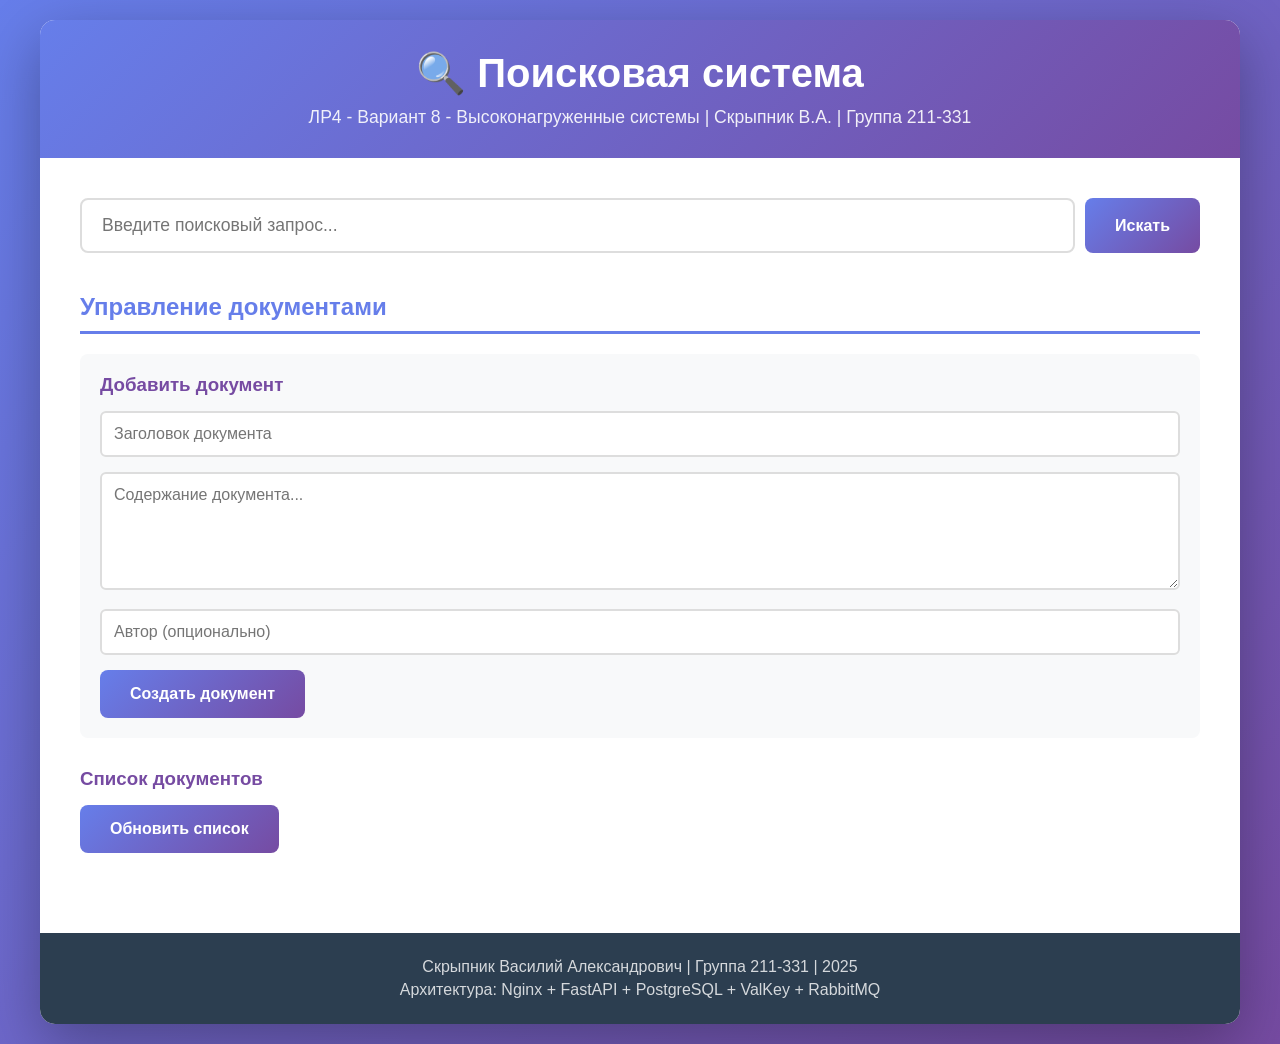
<file: services/gateway/static/index.html>
<!DOCTYPE html>
<html lang="ru">
<head>
    <meta charset="UTF-8">
    <meta name="viewport" content="width=device-width, initial-scale=1.0">
    <title>Поисковая система - ЛР4</title>
    <link rel="stylesheet" href="style.css">
</head>
<body>
    <div class="container">
        <header>
            <h1>🔍 Поисковая система</h1>
            <p class="subtitle">ЛР4 - Вариант 8 - Высоконагруженные системы | Скрыпник В.А. | Группа 211-331</p>
        </header>

        <main>
            <!-- Search Section -->
            <section id="searchSection">
                <div class="search-box">
                    <input type="text" id="searchInput" placeholder="Введите поисковый запрос..." />
                    <button onclick="search()">Искать</button>
                </div>
                
                <div id="searchResults"></div>
            </section>

            <!-- Documents Management -->
            <section id="documentsSection">
                <h2>Управление документами</h2>
                <div class="document-form">
                    <h3>Добавить документ</h3>
                    <input type="text" id="docTitle" placeholder="Заголовок документа" />
                    <textarea id="docContent" placeholder="Содержание документа..." rows="5"></textarea>
                    <input type="text" id="docAuthor" placeholder="Автор (опционально)" />
                    <button onclick="createDocument()">Создать документ</button>
                </div>
                
                <div class="documents-list">
                    <h3>Список документов</h3>
                    <button onclick="loadDocuments()">Обновить список</button>
                    <div id="documentsList"></div>
                </div>
            </section>
        </main>

        <footer>
            <p>Скрыпник Василий Александрович | Группа 211-331 | 2025</p>
            <p>Архитектура: Nginx + FastAPI + PostgreSQL + ValKey + RabbitMQ</p>
        </footer>
    </div>

    <script src="app.js"></script>
</body>
</html>
</file>
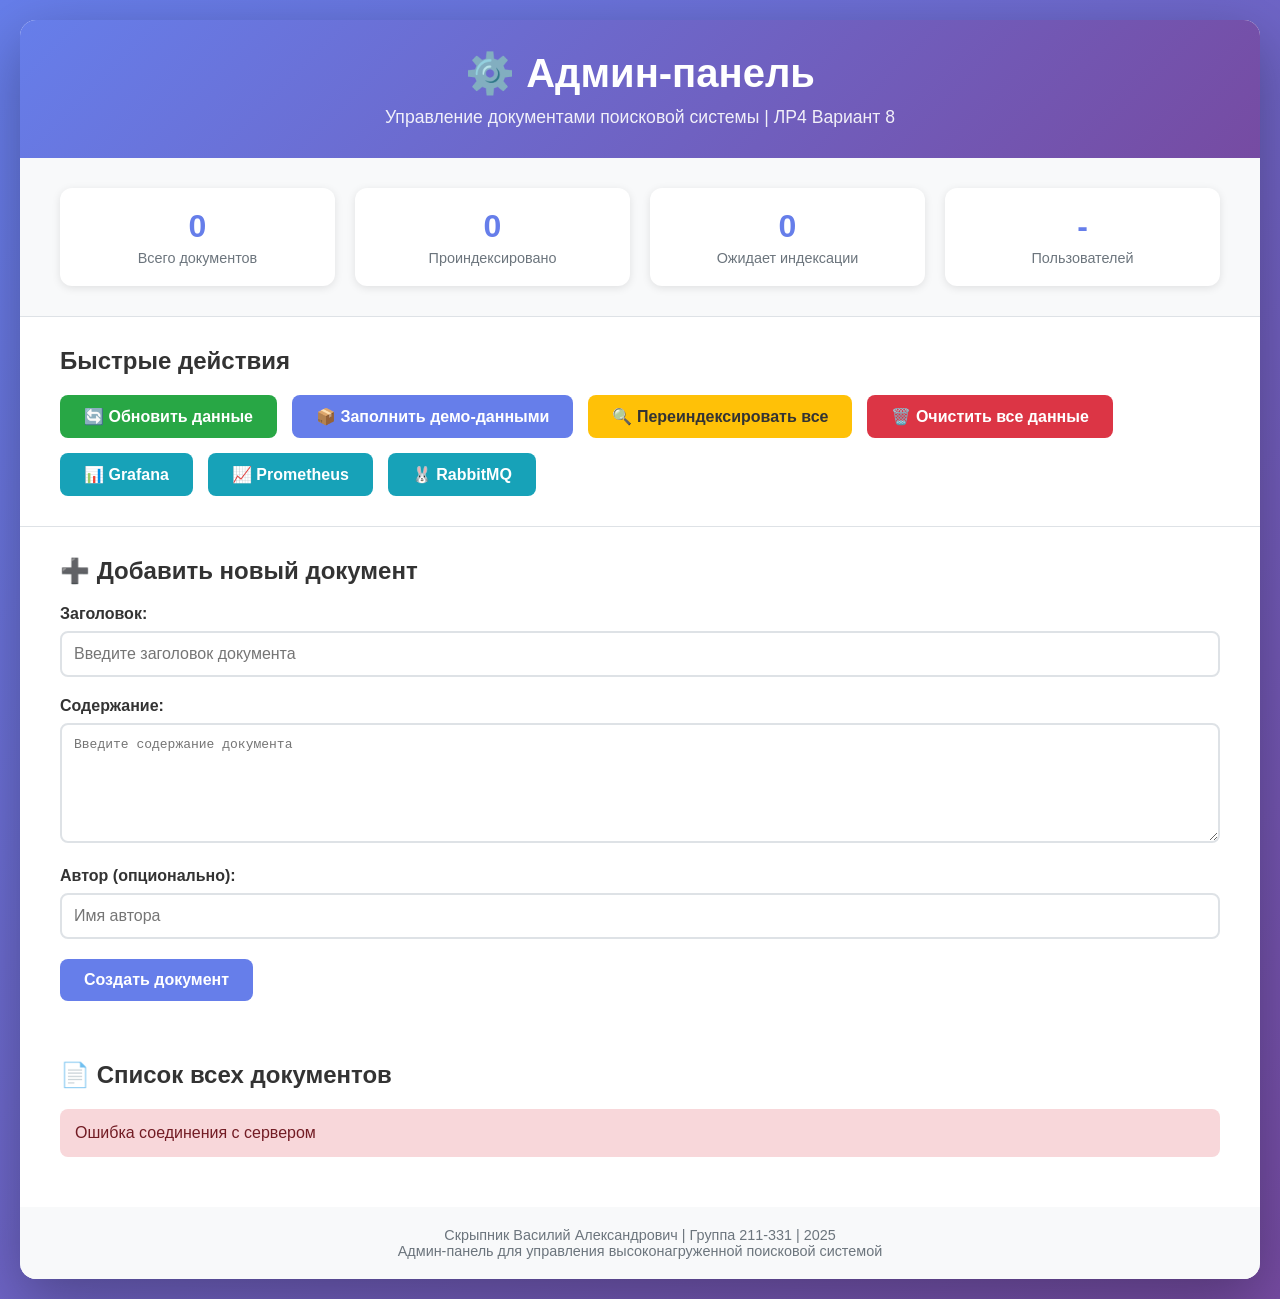
<file: services/gateway/static/admin.html>
<!DOCTYPE html>
<html lang="ru">
<head>
    <meta charset="UTF-8">
    <meta name="viewport" content="width=device-width, initial-scale=1.0">
    <title>Админ-панель - Поисковая система</title>
    <style>
        * {
            margin: 0;
            padding: 0;
            box-sizing: border-box;
        }

        body {
            font-family: -apple-system, BlinkMacSystemFont, 'Segoe UI', Roboto, Oxygen, Ubuntu, Cantarell, sans-serif;
            background: linear-gradient(135deg, #667eea 0%, #764ba2 100%);
            min-height: 100vh;
            padding: 20px;
        }

        .container {
            max-width: 1400px;
            margin: 0 auto;
            background: white;
            border-radius: 16px;
            box-shadow: 0 20px 60px rgba(0,0,0,0.3);
            overflow: hidden;
        }

        header {
            background: linear-gradient(135deg, #667eea 0%, #764ba2 100%);
            color: white;
            padding: 30px 40px;
            text-align: center;
        }

        header h1 {
            font-size: 2.5em;
            margin-bottom: 10px;
        }

        .subtitle {
            font-size: 1.1em;
            opacity: 0.9;
        }

        .stats {
            display: grid;
            grid-template-columns: repeat(auto-fit, minmax(200px, 1fr));
            gap: 20px;
            padding: 30px 40px;
            background: #f8f9fa;
            border-bottom: 1px solid #dee2e6;
        }

        .stat-card {
            background: white;
            padding: 20px;
            border-radius: 12px;
            box-shadow: 0 2px 8px rgba(0,0,0,0.1);
            text-align: center;
        }

        .stat-card h3 {
            color: #667eea;
            font-size: 2em;
            margin-bottom: 5px;
        }

        .stat-card p {
            color: #6c757d;
            font-size: 0.9em;
        }

        .actions {
            padding: 30px 40px;
            background: white;
            border-bottom: 1px solid #dee2e6;
        }

        .actions h2 {
            margin-bottom: 20px;
            color: #333;
        }

        .button-group {
            display: flex;
            gap: 15px;
            flex-wrap: wrap;
        }

        button {
            padding: 12px 24px;
            font-size: 1em;
            border: none;
            border-radius: 8px;
            cursor: pointer;
            transition: all 0.3s ease;
            font-weight: 600;
        }

        .btn-primary {
            background: #667eea;
            color: white;
        }

        .btn-primary:hover {
            background: #5568d3;
            transform: translateY(-2px);
            box-shadow: 0 4px 12px rgba(102, 126, 234, 0.4);
        }

        .btn-success {
            background: #28a745;
            color: white;
        }

        .btn-success:hover {
            background: #218838;
            transform: translateY(-2px);
            box-shadow: 0 4px 12px rgba(40, 167, 69, 0.4);
        }

        .btn-warning {
            background: #ffc107;
            color: #333;
        }

        .btn-warning:hover {
            background: #e0a800;
            transform: translateY(-2px);
            box-shadow: 0 4px 12px rgba(255, 193, 7, 0.4);
        }

        .btn-danger {
            background: #dc3545;
            color: white;
        }

        .btn-danger:hover {
            background: #c82333;
            transform: translateY(-2px);
            box-shadow: 0 4px 12px rgba(220, 53, 69, 0.4);
        }

        .btn-info {
            background: #17a2b8;
            color: white;
        }

        .btn-info:hover {
            background: #138496;
            transform: translateY(-2px);
            box-shadow: 0 4px 12px rgba(23, 162, 184, 0.4);
        }

        .section {
            padding: 30px 40px;
        }

        .section h2 {
            margin-bottom: 20px;
            color: #333;
        }

        .form-group {
            margin-bottom: 20px;
        }

        .form-group label {
            display: block;
            margin-bottom: 8px;
            font-weight: 600;
            color: #333;
        }

        .form-group input,
        .form-group textarea {
            width: 100%;
            padding: 12px;
            border: 2px solid #dee2e6;
            border-radius: 8px;
            font-size: 1em;
            transition: border-color 0.3s ease;
        }

        .form-group input:focus,
        .form-group textarea:focus {
            outline: none;
            border-color: #667eea;
        }

        .form-group textarea {
            resize: vertical;
            min-height: 120px;
        }

        .documents-list {
            max-height: 600px;
            overflow-y: auto;
        }

        .document-card {
            background: #f8f9fa;
            padding: 20px;
            margin-bottom: 15px;
            border-radius: 8px;
            border-left: 4px solid #667eea;
        }

        .document-card h3 {
            color: #333;
            margin-bottom: 10px;
        }

        .document-card .content {
            color: #6c757d;
            margin-bottom: 10px;
            line-height: 1.6;
        }

        .document-card .meta {
            font-size: 0.85em;
            color: #999;
            margin-bottom: 10px;
        }

        .document-card .actions {
            padding: 0;
            border: none;
            display: flex;
            gap: 10px;
        }

        .document-card button {
            padding: 8px 16px;
            font-size: 0.9em;
        }

        .badge {
            display: inline-block;
            padding: 4px 12px;
            border-radius: 20px;
            font-size: 0.85em;
            font-weight: 600;
        }

        .badge-indexed {
            background: #28a745;
            color: white;
        }

        .badge-pending {
            background: #ffc107;
            color: #333;
        }

        .loading {
            text-align: center;
            color: #667eea;
            padding: 20px;
            font-size: 1.1em;
        }

        .error {
            background: #f8d7da;
            color: #721c24;
            padding: 15px;
            border-radius: 8px;
            margin-bottom: 20px;
        }

        .success {
            background: #d4edda;
            color: #155724;
            padding: 15px;
            border-radius: 8px;
            margin-bottom: 20px;
        }

        footer {
            background: #f8f9fa;
            padding: 20px 40px;
            text-align: center;
            color: #6c757d;
            font-size: 0.9em;
        }
    </style>
</head>
<body>
    <div class="container">
        <header>
            <h1>⚙️ Админ-панель</h1>
            <p class="subtitle">Управление документами поисковой системы | ЛР4 Вариант 8</p>
        </header>

        <div class="stats">
            <div class="stat-card">
                <h3 id="totalDocs">0</h3>
                <p>Всего документов</p>
            </div>
            <div class="stat-card">
                <h3 id="indexedDocs">0</h3>
                <p>Проиндексировано</p>
            </div>
            <div class="stat-card">
                <h3 id="pendingDocs">0</h3>
                <p>Ожидает индексации</p>
            </div>
            <div class="stat-card">
                <h3 id="totalUsers">-</h3>
                <p>Пользователей</p>
            </div>
        </div>

        <div class="actions">
            <h2>Быстрые действия</h2>
            <div class="button-group">
                <button class="btn-success" onclick="loadDocuments()">🔄 Обновить данные</button>
                <button class="btn-primary" onclick="populateDemoData()">📦 Заполнить демо-данными</button>
                <button class="btn-warning" onclick="reindexAll()">🔍 Переиндексировать все</button>
                <button class="btn-danger" onclick="clearAllData()">🗑️ Очистить все данные</button>
                <button class="btn-info" onclick="window.open('http://localhost:3000', '_blank')">📊 Grafana</button>
                <button class="btn-info" onclick="window.open('http://localhost:9090', '_blank')">📈 Prometheus</button>
                <button class="btn-info" onclick="window.open('http://localhost:15672', '_blank')">🐰 RabbitMQ</button>
            </div>
        </div>

        <div class="section">
            <h2>➕ Добавить новый документ</h2>
            <div id="addMessage"></div>
            <div class="form-group">
                <label>Заголовок:</label>
                <input type="text" id="newTitle" placeholder="Введите заголовок документа">
            </div>
            <div class="form-group">
                <label>Содержание:</label>
                <textarea id="newContent" placeholder="Введите содержание документа"></textarea>
            </div>
            <div class="form-group">
                <label>Автор (опционально):</label>
                <input type="text" id="newAuthor" placeholder="Имя автора">
            </div>
            <button class="btn-primary" onclick="createDocument()">Создать документ</button>
        </div>

        <div class="section">
            <h2>📄 Список всех документов</h2>
            <div id="documentsList" class="documents-list">
                <p class="loading">Загрузка...</p>
            </div>
        </div>

        <footer>
            <p>Скрыпник Василий Александрович | Группа 211-331 | 2025</p>
            <p>Админ-панель для управления высоконагруженной поисковой системой</p>
        </footer>
    </div>

    <script>
        const API_BASE = 'http://localhost';

        // Загрузка данных при старте
        loadDocuments();

        async function loadDocuments() {
            const listDiv = document.getElementById('documentsList');
            listDiv.innerHTML = '<p class="loading">Загрузка...</p>';

            try {
                const response = await fetch(`${API_BASE}/api/documents?limit=100`);
                if (response.ok) {
                    const docs = await response.json();
                    displayDocuments(docs);
                    updateStats(docs);
                } else {
                    listDiv.innerHTML = '<p class="error">Ошибка загрузки документов</p>';
                }
            } catch (err) {
                listDiv.innerHTML = '<p class="error">Ошибка соединения с сервером</p>';
                console.error(err);
            }
        }

        function displayDocuments(docs) {
            const listDiv = document.getElementById('documentsList');
            
            if (docs.length === 0) {
                listDiv.innerHTML = '<p class="loading">📭 Нет документов. Используйте "Заполнить демо-данными"</p>';
                return;
            }

            let html = '';
            docs.forEach(doc => {
                const badge = doc.indexed 
                    ? '<span class="badge badge-indexed">✓ Индексирован</span>'
                    : '<span class="badge badge-pending">⏳ Ожидает</span>';
                
                html += `
                    <div class="document-card">
                        <h3>${escapeHtml(doc.title)} ${badge}</h3>
                        <div class="content">${escapeHtml(doc.content.substring(0, 200))}${doc.content.length > 200 ? '...' : ''}</div>
                        <div class="meta">
                            ID: ${doc.id} | 
                            Автор: ${escapeHtml(doc.author || 'Не указан')} | 
                            Создано: ${new Date(doc.created_at).toLocaleString('ru-RU')}
                        </div>
                        <div class="actions">
                            <button class="btn-danger" onclick="deleteDocument(${doc.id})">🗑️ Удалить</button>
                        </div>
                    </div>
                `;
            });

            listDiv.innerHTML = html;
        }

        function updateStats(docs) {
            document.getElementById('totalDocs').textContent = docs.length;
            document.getElementById('indexedDocs').textContent = docs.filter(d => d.indexed).length;
            document.getElementById('pendingDocs').textContent = docs.filter(d => !d.indexed).length;
        }

        async function createDocument() {
            const title = document.getElementById('newTitle').value.trim();
            const content = document.getElementById('newContent').value.trim();
            const author = document.getElementById('newAuthor').value.trim();
            const msgDiv = document.getElementById('addMessage');

            if (!title || !content) {
                msgDiv.innerHTML = '<p class="error">Заполните заголовок и содержание</p>';
                return;
            }

            try {
                const response = await fetch(`${API_BASE}/api/documents`, {
                    method: 'POST',
                    headers: {'Content-Type': 'application/json'},
                    body: JSON.stringify({title, content, author: author || null})
                });

                if (response.ok) {
                    msgDiv.innerHTML = '<p class="success">✓ Документ успешно создан!</p>';
                    document.getElementById('newTitle').value = '';
                    document.getElementById('newContent').value = '';
                    document.getElementById('newAuthor').value = '';
                    setTimeout(() => msgDiv.innerHTML = '', 3000);
                    loadDocuments();
                } else {
                    const error = await response.text();
                    msgDiv.innerHTML = `<p class="error">Ошибка создания: ${error}</p>`;
                }
            } catch (err) {
                msgDiv.innerHTML = '<p class="error">Ошибка соединения с сервером</p>';
            }
        }

        async function deleteDocument(id) {
            if (!confirm(`Удалить документ #${id}?`)) return;

            try {
                const response = await fetch(`${API_BASE}/api/documents/${id}`, {
                    method: 'DELETE'
                });

                if (response.ok) {
                    loadDocuments();
                } else {
                    alert('Ошибка удаления документа');
                }
            } catch (err) {
                alert('Ошибка соединения с сервером');
            }
        }

        async function populateDemoData() {
            if (!confirm('Заполнить систему демо-данными? (15 документов)')) return;

            const demoData = [
                {title: "Введение в высоконагруженные системы", content: "Высоконагруженные системы - это системы, которые должны обрабатывать большое количество запросов в единицу времени. Основные принципы: масштабируемость, отказоустойчивость, производительность.", author: "Василий Скрыпник"},
                {title: "PostgreSQL и репликация", content: "PostgreSQL поддерживает различные методы репликации: потоковая репликация, логическая репликация, pg_auto_failover для автоматического переключения при отказе.", author: "Database Expert"},
                {title: "RabbitMQ и очереди сообщений", content: "RabbitMQ - это брокер сообщений, который реализует протокол AMQP. Используется для асинхронной обработки задач, event sourcing и межсервисного взаимодействия.", author: "Message Queue Specialist"},
                {title: "Nginx как API Gateway", content: "Nginx может выступать в роли API Gateway, обеспечивая load balancing, rate limiting, кеширование и SSL termination. Поддерживает Canary Deployment через split_clients.", author: "DevOps Engineer"},
                {title: "Prometheus и мониторинг метрик", content: "Prometheus - это система мониторинга с временными рядами. Собирает метрики по модели pull, поддерживает PromQL для запросов и AlertManager для уведомлений.", author: "SRE Specialist"},
                {title: "Grafana визуализация данных", content: "Grafana - платформа для визуализации метрик из различных источников: Prometheus, InfluxDB, Elasticsearch. Поддерживает создание интерактивных дашбордов.", author: "Monitoring Team"},
                {title: "Canary Deployment стратегия", content: "Canary Deployment позволяет постепенно раскатывать новую версию сервиса, направляя на неё небольшой процент трафика (например 20%). Это снижает риски при развертывании.", author: "Release Manager"},
                {title: "Event Sourcing архитектурный паттерн", content: "Event Sourcing - это подход, при котором состояние системы определяется последовательностью событий. Все изменения сохраняются как события, что обеспечивает полный audit trail.", author: "Software Architect"},
                {title: "DNS Round Robin балансировка", content: "DNS Round Robin - простой метод балансировки нагрузки на уровне DNS. Сервер возвращает список IP-адресов в циклическом порядке, распределяя трафик между серверами.", author: "Network Engineer"},
                {title: "Партицирование в PostgreSQL", content: "Партицирование (Partitioning) - это разделение больших таблиц на меньшие физические части. Улучшает производительность запросов и упрощает управление данными.", author: "Database Administrator"},
                {title: "Валидация данных в FastAPI", content: "FastAPI использует Pydantic для автоматической валидации данных. Это обеспечивает type safety, автоматическую генерацию OpenAPI схем и понятные сообщения об ошибках.", author: "Backend Developer"},
                {title: "Асинхронное программирование в Python", content: "AsyncIO в Python позволяет писать конкурентный код с помощью async/await. Это особенно эффективно для I/O-bound операций, таких как работа с базой данных и HTTP запросы.", author: "Python Developer"},
                {title: "Docker и контейнеризация", content: "Docker позволяет упаковывать приложения в контейнеры, обеспечивая изолированное окружение и воспроизводимость. Docker Compose упрощает управление multi-container приложениями.", author: "DevOps Team"},
                {title: "Rate Limiting защита от перегрузки", content: "Rate Limiting ограничивает количество запросов от клиента за единицу времени. Nginx реализует это через ngx_http_limit_req_module, защищая backend от DDoS атак.", author: "Security Engineer"},
                {title: "Кеширование в высоконагруженных системах", content: "Кеширование - ключевая техника оптимизации. Nginx может кешировать ответы API, Redis/Valkey используется для сессий, а PostgreSQL имеет встроенный кеш запросов.", author: "Performance Engineer"}
            ];

            let created = 0;
            for (const doc of demoData) {
                try {
                    const response = await fetch(`${API_BASE}/api/documents`, {
                        method: 'POST',
                        headers: {'Content-Type': 'application/json'},
                        body: JSON.stringify(doc)
                    });
                    if (response.ok) created++;
                    await new Promise(resolve => setTimeout(resolve, 200));
                } catch (err) {
                    console.error('Error creating doc:', err);
                }
            }

            alert(`✓ Создано ${created} из ${demoData.length} документов`);
            loadDocuments();
        }

        async function reindexAll() {
            if (!confirm('Переиндексировать все документы?')) return;
            alert('Функция в разработке. Indexer-service обработает документы автоматически.');
        }

        async function clearAllData() {
            if (!confirm('⚠️ УДАЛИТЬ ВСЕ ДОКУМЕНТЫ? Это действие необратимо!')) return;
            if (!confirm('Вы уверены? Все данные будут потеряны!')) return;

            alert('Функция очистки БД требует прямого доступа. Используйте SQL команды или пересоздайте контейнеры.');
        }

        function escapeHtml(text) {
            const div = document.createElement('div');
            div.textContent = text;
            return div.innerHTML;
        }
    </script>
</body>
</html>
</file>
<file: services/gateway/static/style.css>
* {
    margin: 0;
    padding: 0;
    box-sizing: border-box;
}

body {
    font-family: -apple-system, BlinkMacSystemFont, 'Segoe UI', Roboto, Oxygen, Ubuntu, Cantarell, sans-serif;
    background: linear-gradient(135deg, #667eea 0%, #764ba2 100%);
    min-height: 100vh;
    padding: 20px;
}

.container {
    max-width: 1200px;
    margin: 0 auto;
    background: white;
    border-radius: 15px;
    box-shadow: 0 20px 60px rgba(0,0,0,0.3);
    overflow: hidden;
}

header {
    background: linear-gradient(135deg, #667eea 0%, #764ba2 100%);
    color: white;
    padding: 30px;
    text-align: center;
    position: relative;
}

header h1 {
    font-size: 2.5em;
    margin-bottom: 10px;
}

.subtitle {
    opacity: 0.9;
    font-size: 1.1em;
}

.auth-buttons, .user-info {
    position: absolute;
    top: 20px;
    right: 30px;
}

.auth-buttons button, .user-info button {
    background: rgba(255,255,255,0.2);
    border: 2px solid white;
    color: white;
    padding: 8px 16px;
    margin-left: 10px;
    border-radius: 5px;
    cursor: pointer;
    font-size: 0.9em;
    transition: all 0.3s;
}

.auth-buttons button:hover, .user-info button:hover {
    background: rgba(255,255,255,0.3);
}

.user-info span {
    margin-right: 15px;
    font-weight: bold;
}

main {
    padding: 40px;
}

section {
    margin-bottom: 40px;
}

h2 {
    color: #667eea;
    margin-bottom: 20px;
    border-bottom: 3px solid #667eea;
    padding-bottom: 10px;
}

h3 {
    color: #764ba2;
    margin-bottom: 15px;
}

.search-box {
    display: flex;
    gap: 10px;
    margin-bottom: 30px;
}

.search-box input {
    flex: 1;
    padding: 15px 20px;
    border: 2px solid #ddd;
    border-radius: 8px;
    font-size: 1.1em;
    transition: border 0.3s;
}

.search-box input:focus {
    outline: none;
    border-color: #667eea;
}

.search-box button, button {
    background: linear-gradient(135deg, #667eea 0%, #764ba2 100%);
    color: white;
    border: none;
    padding: 15px 30px;
    border-radius: 8px;
    cursor: pointer;
    font-size: 1em;
    font-weight: bold;
    transition: transform 0.2s;
}

.search-box button:hover, button:hover {
    transform: translateY(-2px);
    box-shadow: 0 5px 15px rgba(102, 126, 234, 0.4);
}

.search-result {
    background: #f8f9fa;
    padding: 20px;
    margin-bottom: 15px;
    border-radius: 8px;
    border-left: 4px solid #667eea;
    transition: all 0.3s;
}

.search-result:hover {
    background: #e9ecef;
    transform: translateX(5px);
}

.search-result h4 {
    color: #667eea;
    margin-bottom: 10px;
    font-size: 1.3em;
}

.search-result p {
    color: #555;
    line-height: 1.6;
}

.search-result .meta {
    margin-top: 10px;
    font-size: 0.9em;
    color: #888;
}

.badge {
    display: inline-block;
    padding: 3px 8px;
    border-radius: 4px;
    font-size: 0.8em;
    margin-left: 10px;
}

.badge-cached {
    background: #28a745;
    color: white;
}

.badge-fresh {
    background: #007bff;
    color: white;
}

.document-form {
    background: #f8f9fa;
    padding: 20px;
    border-radius: 8px;
    margin-bottom: 30px;
}

.document-form input, .document-form textarea {
    width: 100%;
    padding: 12px;
    margin-bottom: 15px;
    border: 2px solid #ddd;
    border-radius: 6px;
    font-size: 1em;
}

.document-form textarea {
    resize: vertical;
    font-family: inherit;
}

.document-item {
    background: white;
    border: 2px solid #e9ecef;
    padding: 15px;
    margin-bottom: 10px;
    border-radius: 6px;
}

.document-item h4 {
    color: #764ba2;
    margin-bottom: 8px;
}

.document-item p {
    color: #666;
    margin-bottom: 8px;
}

.document-item .actions {
    margin-top: 10px;
}

.document-item button {
    padding: 6px 12px;
    font-size: 0.9em;
    margin-right: 10px;
}

.modal {
    position: fixed;
    z-index: 1000;
    left: 0;
    top: 0;
    width: 100%;
    height: 100%;
    background: rgba(0,0,0,0.5);
    display: flex;
    align-items: center;
    justify-content: center;
}

.modal-content {
    background: white;
    padding: 40px;
    border-radius: 10px;
    max-width: 500px;
    width: 90%;
    position: relative;
}

.modal-content h2 {
    margin-bottom: 20px;
}

.modal-content input {
    width: 100%;
    padding: 12px;
    margin-bottom: 15px;
    border: 2px solid #ddd;
    border-radius: 6px;
}

.close {
    position: absolute;
    top: 15px;
    right: 20px;
    font-size: 28px;
    font-weight: bold;
    color: #aaa;
    cursor: pointer;
}

.close:hover {
    color: #000;
}

.error {
    color: #dc3545;
    margin-top: 10px;
    font-size: 0.9em;
}

.success {
    color: #28a745;
    margin-top: 10px;
    font-size: 0.9em;
}

footer {
    background: #2c3e50;
    color: white;
    text-align: center;
    padding: 20px;
}

footer p {
    margin: 5px 0;
    opacity: 0.8;
}

.loading {
    text-align: center;
    padding: 20px;
    color: #667eea;
    font-size: 1.1em;
}

.empty-state {
    text-align: center;
    padding: 40px;
    color: #999;
}

.empty-state svg {
    width: 100px;
    height: 100px;
    opacity: 0.3;
}
</file>
